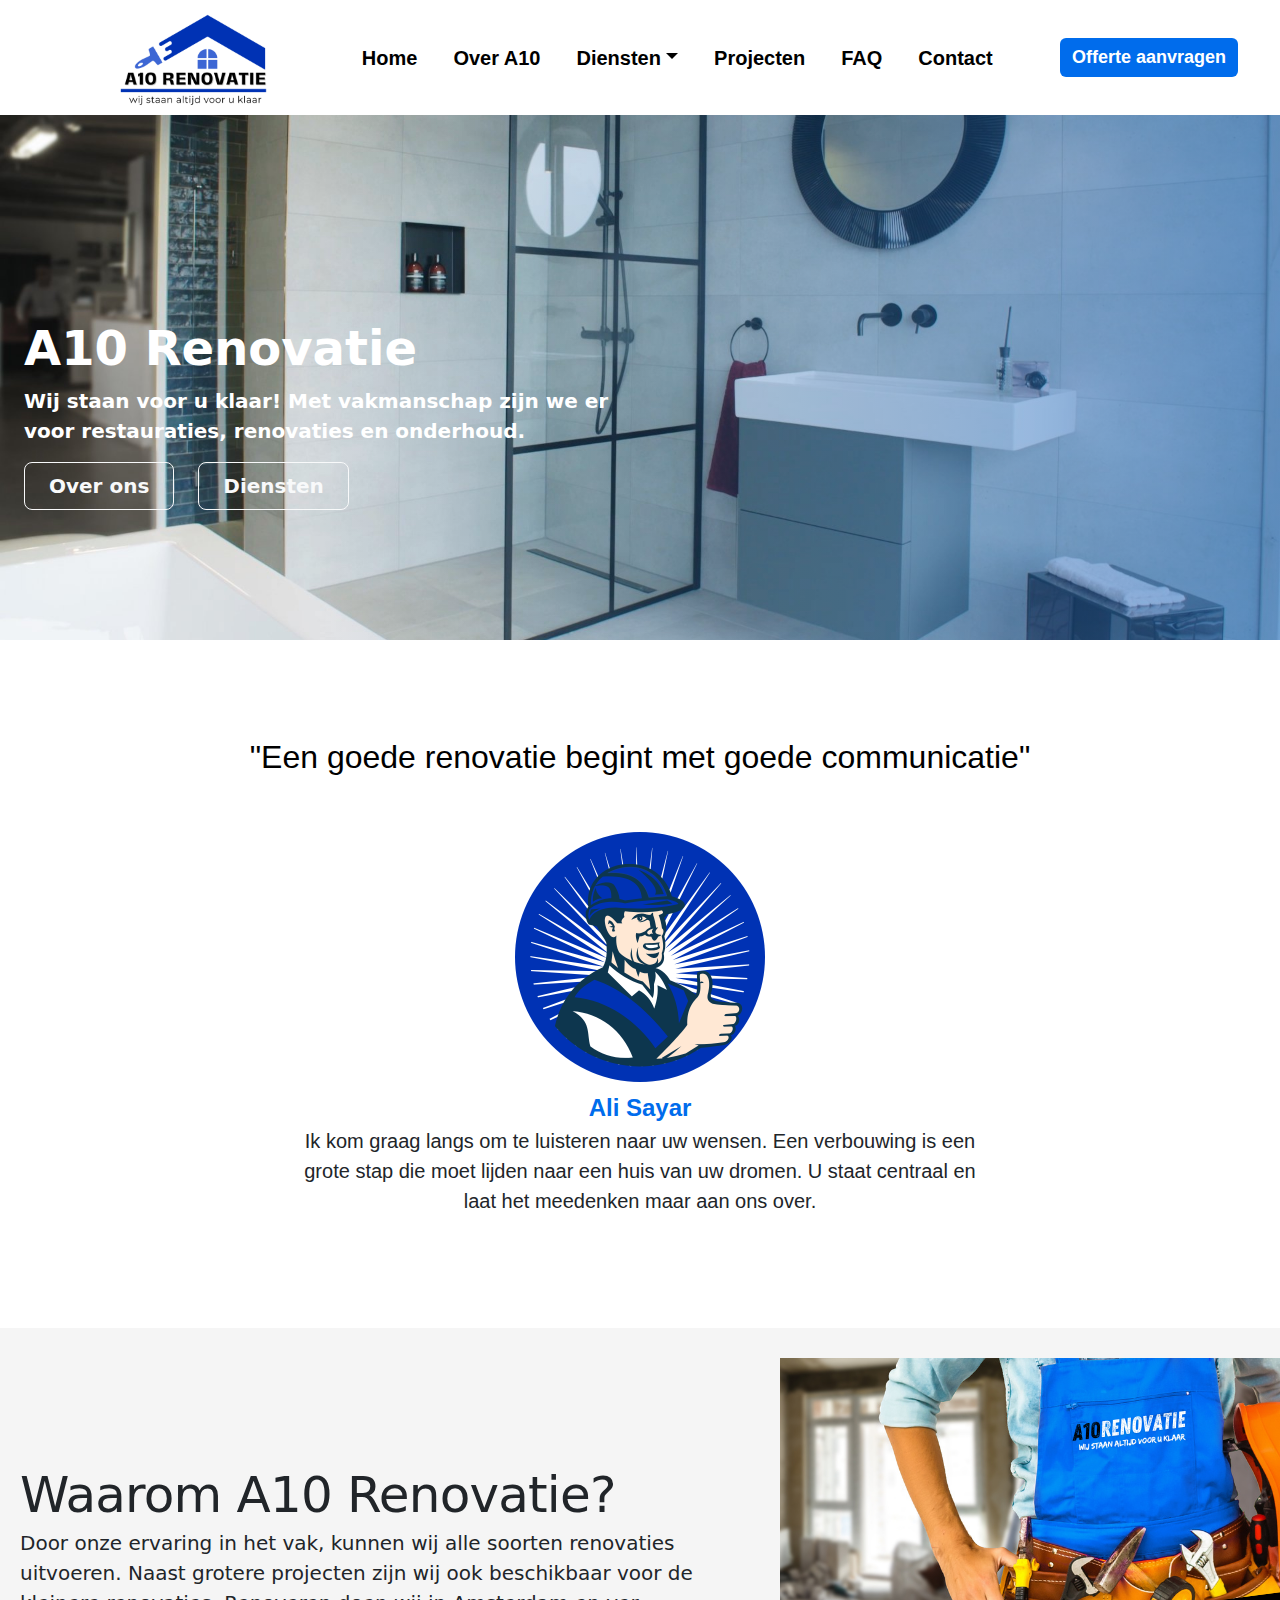
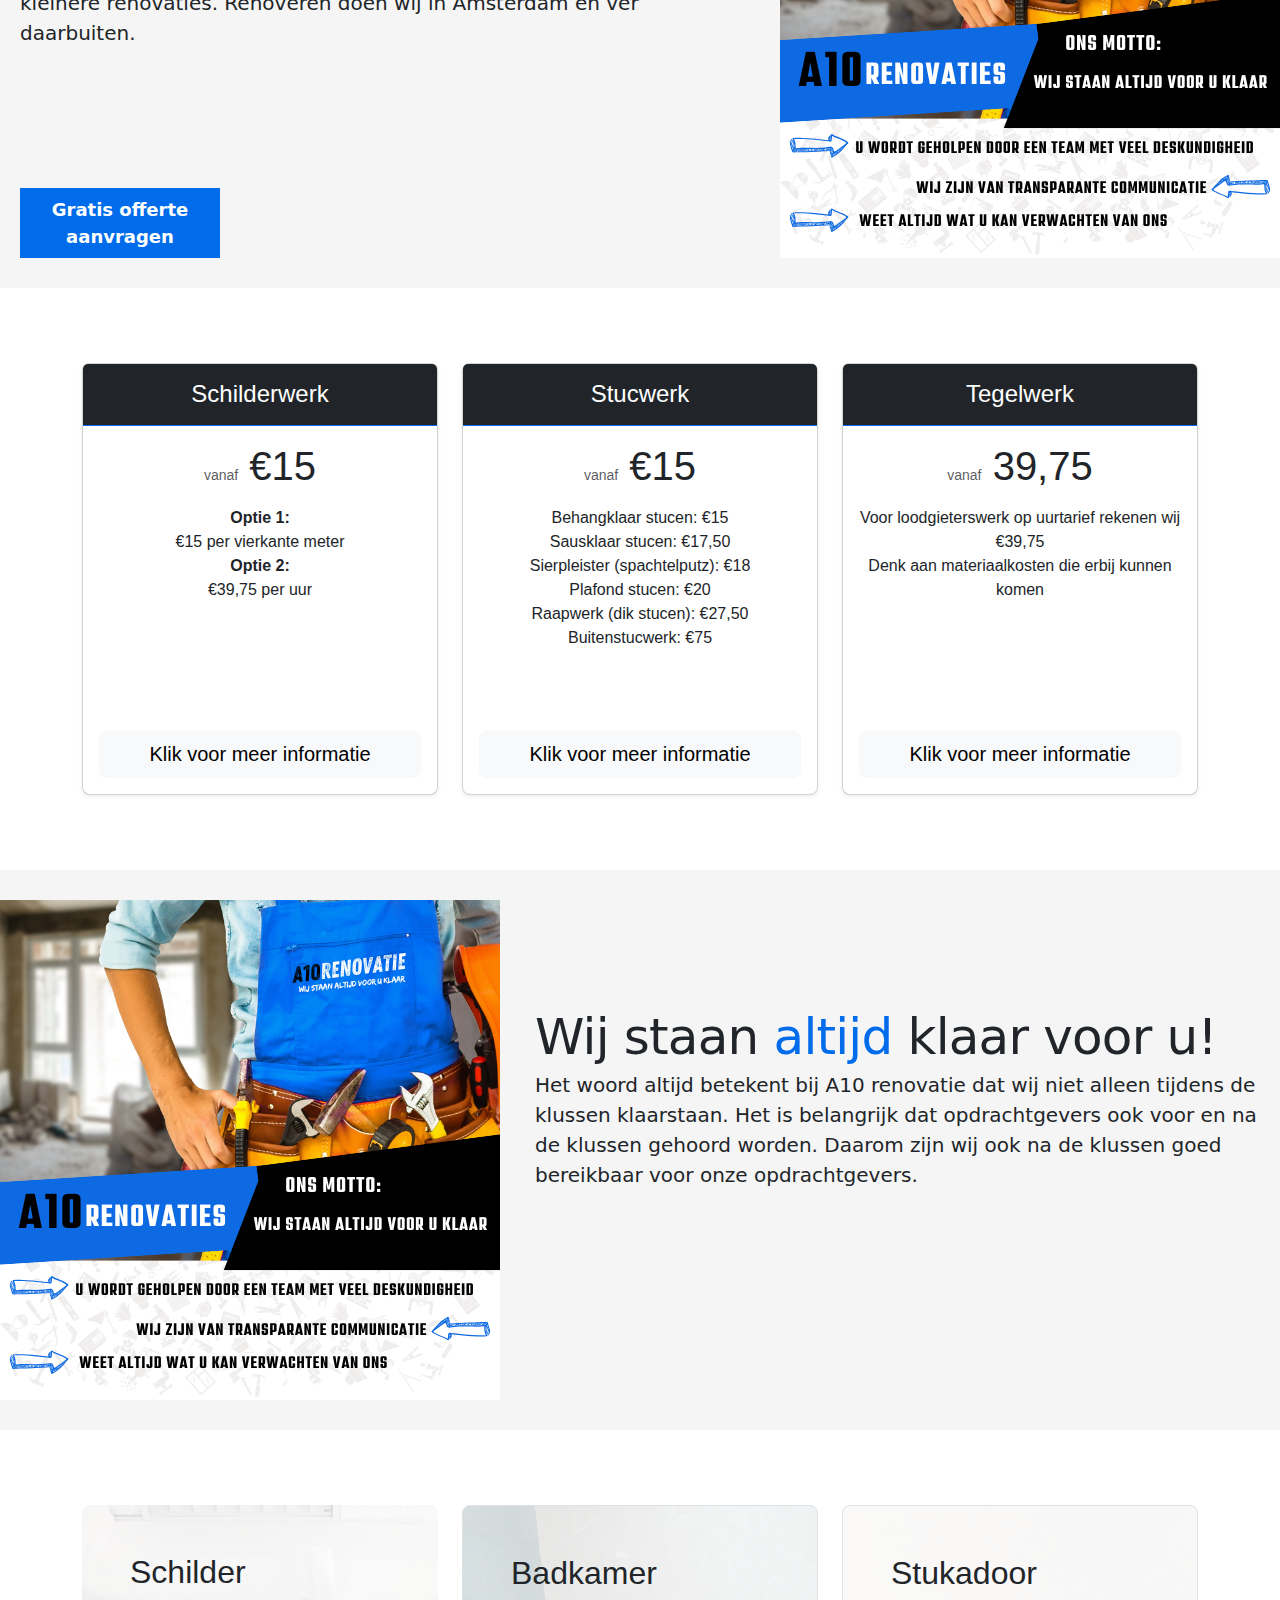
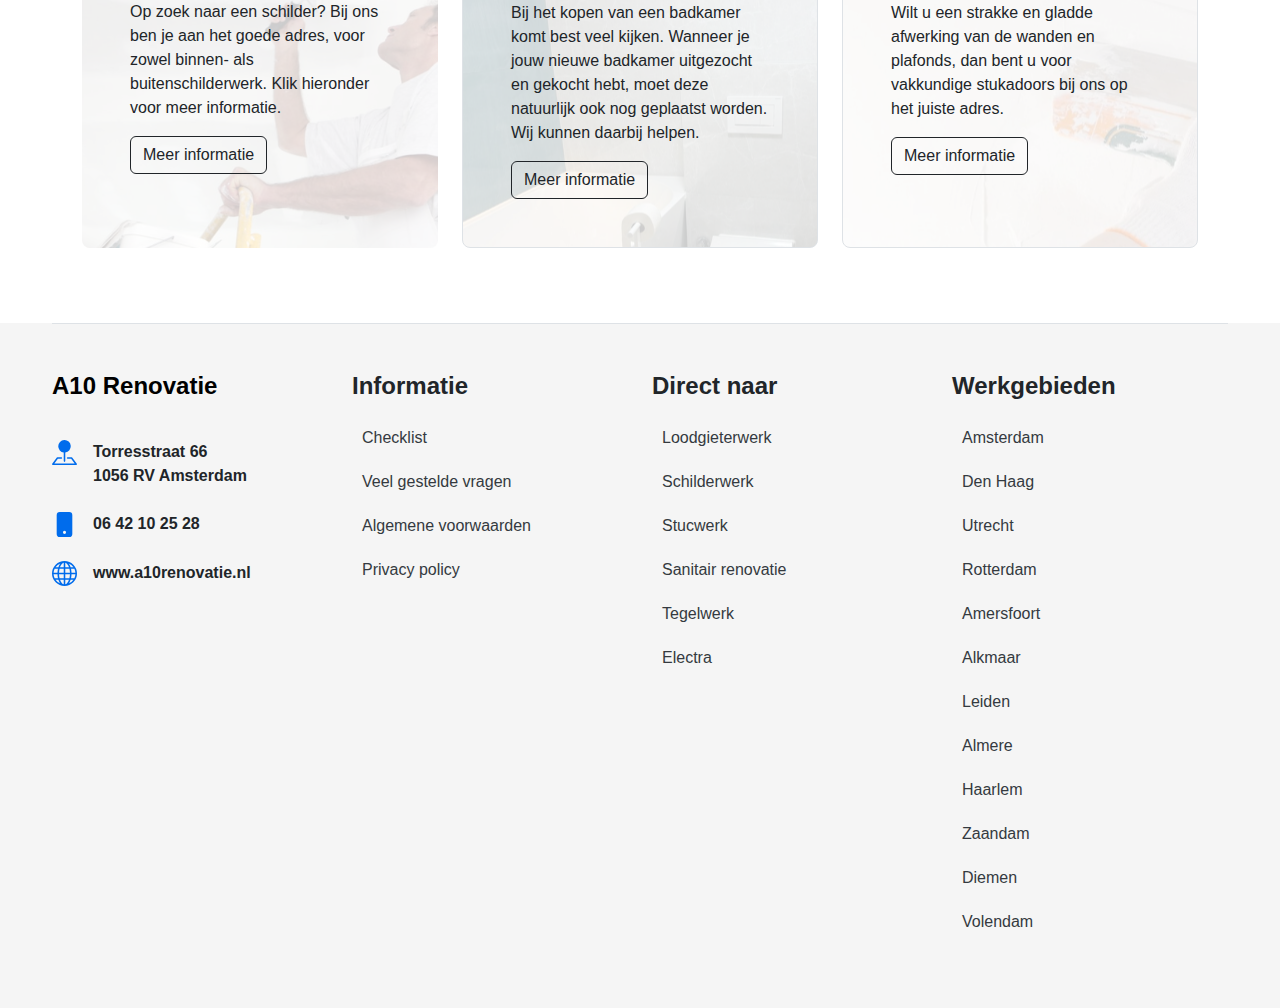
<file: index.html>
<!DOCTYPE html>
<html lang="en">
<head>
    <meta charset="UTF-8">
    <title>A10 Renovatie - Wij staan altijd voor u klaar!</title>
    <link rel="preconnect" href="https://fonts.googleapis.com">
    <link rel="preconnect" href="https://fonts.gstatic.com" crossorigin>
    <link href="https://fonts.googleapis.com/css2?family=Caveat:wght@400..700&family=Libre+Baskerville:ital,wght@0,400;0,700;1,400&family=Markazi+Text:wght@400..700&display=swap" rel="stylesheet">
    <link href="https://cdn.jsdelivr.net/npm/bootstrap@5.3.3/dist/css/bootstrap.min.css" rel="stylesheet" integrity="sha384-QWTKZyjpPEjISv5WaRU9OFeRpok6YctnYmDr5pNlyT2bRjXh0JMhjY6hW+ALEwIH" crossorigin="anonymous">
    <link rel="stylesheet" href="./styles.css">
    <script src="https://cdn.jsdelivr.net/npm/bootstrap@5.3.3/dist/js/bootstrap.bundle.min.js" integrity="sha384-YvpcrYf0tY3lHB60NNkmXc5s9fDVZLESaAA55NDzOxhy9GkcIdslK1eN7N6jIeHz" crossorigin="anonymous"></script>
</head>
<body>
  <header>
    <nav class="navbar fixed-top navbar-expand-lg bg-body-light">
      <div class="container-fluid justify-content-center">
        <a class="navbar-brand" href="index.html">
          <img class="logoklasse" src="images/Raziye (500 x 300 px).png" height="100px" alt="a10logo">
        </a>
        <button class="navbar-toggler" type="button" data-bs-toggle="collapse" data-bs-target="#navbarNavDropdown" aria-controls="navbarNavDropdown" aria-expanded="false" aria-label="Toggle navigation">
          <span class="navbar-toggler-icon"></span>
        </button>
        <div class="collapse navbar-collapse" id="navbarNavDropdown">
          <ul class="navbar-nav mx-auto">
            <li class="nav-item">
              <a class="nav-link active" aria-current="page" href="index.html">Home</a>
            </li>
            <li class="nav-item">
              <a class="nav-link" href="webpages/overons.html">Over A10</a>
            </li>
            <li class="nav-item dropdown">
              <a class="nav-link dropdown-toggle" href="#" role="button" data-bs-toggle="dropdown" aria-expanded="false">Diensten</a>
              <ul class="dropdown-menu">
                <li><a class="dropdown-item" href="webpages/loodgieter.html">Loodgieterwerk</a></li>
                <li><a class="dropdown-item" href="webpages/schilder.html">Schilderwerk</a></li>
                <li><a class="dropdown-item" href="webpages/stucwerk.html">Stucwerk</a></li>
                <li><a class="dropdown-item" href="webpages/badkamer.html">Sanitair renovatie</a></li>
                <li><a class="dropdown-item" href="webpages/tegelwerk.html">Tegelwerk</a></li>
                <li><a class="dropdown-item" href="webpages/electra.html">Electra</a></li>
              </ul>
            </li>
            <li class="nav-item">
              <a class="nav-link" href="webpages/projecten.html">Projecten</a>
            </li>
            <li class="nav-item">
              <a class="nav-link" href="webpages/faq.html">FAQ</a>
            </li>
            <li class="nav-item">
              <a class="nav-link" href="webpages/contact.html">Contact</a>
            </li>
          </ul>
          <a href="webpages/offerte.html" class="btn btn-outline-dark offertebtn" role="button">Offerte aanvragen</a>
        </div>
      </div>
    </nav>
  </header>
  
  <div class="bg-dark text-secondary px-4 py-5 text-left">
    <div class="py-5 text-left">
      <h1 class="display-5 fw-bold text-white">A10 Renovatie</h1>
      <div class="col-12 col-lg-6 text-left">
        <p class="fs-5 ">Wij staan voor u klaar! Met vakmanschap zijn we er voor restauraties, renovaties en onderhoud.</p>
        <div class="d-grid gap-2 d-sm-flex flex-column flex-sm-row justify-content-start">
          <button type="button" class="btn overons btn-outline-light btn-lg px-4 me-sm-3 fw-bold">Over ons</button>
          <button type="button" class="btn diensten btn-outline-light btn-lg px-4 fw-bold">Diensten</button>
        </div>
      </div>
    </div>
  </div>

  <div class="container">
    <section id="testimonial">
      <div class="my-5">
        <div class="p-5 text-center bg-body-light">
          <h2 class="text-body-emphasis">"Een goede renovatie begint met goede communicatie"</h2>
          <img class="profile-img mt-5" src="images/alisayar.png" alt="foto alisayar" height="250">
          <p class="col-12 col-lg-8 mx-auto lead mt-2">
            <span style="color: #006cec; font-weight: bold; font-size: larger;">Ali Sayar </span> <br>
            Ik kom graag langs om te luisteren naar uw wensen. Een verbouwing is een grote stap die moet lijden naar een huis van uw dromen. U staat centraal en laat het meedenken maar aan ons over.
          </p>
        </div>
      </div>
    </section>
  </div>

  <div class="featurette-divider divider1">
    <div class="row featurette1">
      <div class="col-12 col-md-7 d-flex flex-column justify-content-between text-start">
        <div>
          <h2 class="featurette-heading fw-normal lh-1">Waarom A10 Renovatie?</h2>
          <p class="lead">Door onze ervaring in het vak, kunnen wij alle soorten renovaties uitvoeren. Naast grotere projecten zijn wij ook beschikbaar voor de kleinere renovaties. Renoveren doen wij in Amsterdam en ver daarbuiten.</p>
        </div>
        <div>
          <a href="webpages/offerte.html" class="btn btn-outline-dark offertebtn2" role="button">Gratis offerte aanvragen</a>
        </div>
      </div>
      <div class="col-12 col-md-5 d-flex justify-content-end">
        <img src="images/a10banner2.png" alt="Afbeelding placeholder" class="bd-placeholder-img bd-placeholder-img-lg featurette-image img-fluid" width="500" height="500">
      </div>
    </div>
  </div>
  


  <div class="container pricingk">
    <div class="row row-cols-sm-1 row-cols-md-3 mb-3 text-center">
      <div class="col">
        <div class="card mb-4 rounded-3 shadow-sm h-100 d-flex flex-column">
          <div class="card-header py-3 text-bg-dark border-primary">
            <h4 class="my-0 fw-normal">Schilderwerk</h4>
          </div>
          <div class="card-body flex-grow-1">
            <h1 class="card-title pricing-card-title"><small class="text-body-secondary fw-light">vanaf</small> €15</h1>
            <ul class="list-unstyled mt-3 mb-4">
              <li><b>Optie 1:</b></li>
              <li>€15 per vierkante meter</li>
              <li><b>Optie 2:</b></li>
              <li>€39,75 per uur</li>
            </ul>
          </div>
          <div class="mt-auto p-3">
            <button type="button" class="w-100 btn btn-lg btn-light">Klik voor meer informatie</button>
          </div>
        </div>
      </div>
      <div class="col">
        <div class="card mb-4 rounded-3 shadow-sm h-100 d-flex flex-column">
          <div class="card-header py-3 text-bg-dark border-primary">
            <h4 class="my-0 fw-normal">Stucwerk</h4>
          </div>
          <div class="card-body flex-grow-1">
            <h1 class="card-title pricing-card-title"><small class="text-body-secondary fw-light">vanaf</small> €15</h1>
            <ul class="list-unstyled mt-3 mb-4">
              <li>Behangklaar stucen: €15</li>
              <li>Sausklaar stucen: €17,50</li>
              <li>Sierpleister (spachtelputz): €18</li>
              <li>Plafond stucen: €20</li>
              <li>Raapwerk (dik stucen): €27,50</li>
              <li>Buitenstucwerk: €75</li>

            </ul>
          </div>
          <div class="mt-auto p-3">
            <button type="button" class="w-100 btn btn-lg btn-light">Klik voor meer informatie</button>
          </div>
        </div>
      </div>
      <div class="col">
        <div class="card mb-4 rounded-3 shadow-sm h-100 d-flex flex-column">
          <div class="card-header py-3 text-bg-dark border-primary">
            <h4 class="my-0 fw-normal">Tegelwerk</h4>
          </div>
          <div class="card-body flex-grow-1">
            <h1 class="card-title pricing-card-title"><small class="text-body-secondary fw-light">vanaf</small> 39,75</h1>
            <ul class="list-unstyled mt-3 mb-4">
              <li>Voor loodgieterswerk op uurtarief rekenen wij €39,75</li>
              <li></li>
              <li>Denk aan materiaalkosten die erbij kunnen komen</li>
            </ul>
          </div>
          <div class="mt-auto p-3">
            <button type="button" class="w-100 btn btn-lg btn-light">Klik voor meer informatie</button>
          </div>
        </div>
      </div>
    </div>
  </div>
  

  <div class="featurette-divider">
<div class="row featurette2">
  <div class="col-md-7 order-md-2 text-start">
    <h2 class="featurette-heading fw-normal lh-1">Wij staan <span style="color: #006cec;">altijd</span> klaar voor u!</h2>
    <p class="lead">Het woord altijd betekent bij A10 renovatie dat wij niet alleen tijdens de klussen klaarstaan. Het is belangrijk dat opdrachtgevers ook voor en na de klussen gehoord worden. Daarom zijn wij ook na de klussen goed bereikbaar voor onze opdrachtgevers. </p>
  </div>
  <div class="col-md-5 order-md-1">
    <img src="images/a10banner2.png" alt="Afbeelding placeholder" class="bd-placeholder-img bd-placeholder-img-lg featurette-image img-fluid mx-auto" width="500" height="500">
  </div>
</div></div>

  <div class="container marketing">
    <div class="row align-items-md-stretch">
      <div class="schilderklas col-md-4">
        <div class="h-100 p-5 text-dark rounded-3">
          <h2>Schilder</h2>
          <p>Op zoek naar een schilder? Bij ons ben je aan het goede adres, voor zowel binnen- als buitenschilderwerk. Klik hieronder voor meer informatie.</p>
          <a href="webpages/schilder.html" class="btn btn-outline-dark schilderbtn" role="button">Meer informatie</a>
        </div>
      </div>
      <div class="badkamerklas col-md-4">
        <div class="h-100 p-5 bg-body-dark border rounded-3">
          <h2>Badkamer</h2>
          <p>Bij het kopen van een badkamer komt best veel kijken. Wanneer je jouw nieuwe badkamer uitgezocht en gekocht hebt, moet deze natuurlijk ook nog geplaatst worden. Wij kunnen daarbij helpen.</p>
          <a href="webpages/badkamer.html" class="btn btn-outline-dark badkamerbtn" role="button">Meer informatie</a>
        </div>
      </div>
      <div class="stukadoorklas col-md-4">
        <div class="h-100 p-5 bg-body-dark border rounded-3">
          <h2>Stukadoor</h2>
          <p>Wilt u een strakke en gladde afwerking van de wanden en plafonds, dan bent u voor vakkundige stukadoors bij ons op het juiste adres.</p>
          <a href="webpages/stucwerk.html" class="btn btn-outline-dark schilderbtn" role="button">Meer informatie</a>
        </div>
      </div>
    </div></div>
  




    <section id="footer">
      <div class="container">
        <footer class="footerklasse pt-5 mt-5 border-top">
          <div class="row">
            <div class="col-lg-3 col-md-6 col-sm-12 mb-4">
              <h5><span style="color: black; font-size: larger;">A10 Renovatie</span></h5><br>
              <div class="d-flex align-items-start">
                <svg xmlns="http://www.w3.org/2000/svg" width="25" height="25" fill="currentColor" class="bi bi-pin-map-fill" viewBox="0 0 16 16">
                  <path fill-rule="evenodd" d="M3.1 11.2a.5.5 0 0 1 .4-.2H6a.5.5 0 0 1 0 1H3.75L1.5 15h13l-2.25-3H10a.5.5 0 0 1 0-1h2.5a.5.5 0 0 1 .4.2l3 4a.5.5 0 0 1-.4.8H.5a.5.5 0 0 1-.4-.8z"/>
                  <path fill-rule="evenodd" d="M4 4a4 4 0 1 1 4.5 3.969V13.5a.5.5 0 0 1-1 0V7.97A4 4 0 0 1 4 3.999z"/>
                </svg>
                <div class="nawklasse ms-3"> <!-- Margin-left changed to ms-3 for spacing -->
                  <strong class="adres text-body-dark">Torresstraat 66</strong><br>
                  <strong class="postcode text-body-dark">1056 RV Amsterdam</strong>
                </div>
              </div><br>
    
              <div class="d-flex align-items-start">
                <svg xmlns="http://www.w3.org/2000/svg" width="25" height="25" fill="currentColor" class="bi bi-phone-fill" viewBox="0 0 16 16">
                  <path d="M3 2a2 2 0 0 1 2-2h6a2 2 0 0 1 2 2v12a2 2 0 0 1-2 2H5a2 2 0 0 1-2-2zm6 11a1 1 0 1 0-2 0 1 1 0 0 0 2 0"/>
                </svg>
                <strong class="phone text-body-dark ms-3">06 42 10 25 28</strong>
              </div><br>
    
              <div class="d-flex align-items-start">
                <svg xmlns="http://www.w3.org/2000/svg" width="25" height="25" fill="currentColor" class="bi bi-globe" viewBox="0 0 16 16">
                  <path d="M0 8a8 8 0 1 1 16 0A8 8 0 0 1 0 8m7.5-6.923c-.67.204-1.335.82-1.887 1.855A8 8 0 0 0 5.145 4H7.5zM4.09 4a9.3 9.3 0 0 1 .64-1.539 7 7 0 0 1 .597-.933A7.03 7.03 0 0 0 2.255 4zm-.582 3.5c.03-.877.138-1.718.312-2.5H1.674a7 7 0 0 0-.656 2.5zM4.847 5a12.5 12.5 0 0 0-.338 2.5H7.5V5zM8.5 5v2.5h2.99a12.5 12.5 0 0 0-.337-2.5zM4.51 8.5a12.5 12.5 0 0 0 .337 2.5H7.5V8.5zm3.99 0V11h2.653c.187-.765.306-1.608.338-2.5zM5.145 12q.208.58.468 1.068c.552 1.035 1.218 1.65 1.887 1.855V12zm.182 2.472a7 7 0 0 1-.597-.933A9.3 9.3 0 0 1 4.09 12H2.255a7 7 0 0 0 3.072 2.472M3.82 11a13.7 13.7 0 0 1-.312-2.5h-2.49c.062.89.291 1.733.656 2.5zm6.853 3.472A7 7 0 0 0 13.745 12H11.91a9.3 9.3 0 0 1-.64 1.539 7 7 0 0 1-.597.933M8.5 12v2.923c.67-.204 1.335-.82 1.887-1.855q.26-.487.468-1.068zm3.68-1h2.146c.365-.767.594-1.61.656-2.5h-2.49a13.7 13.7 0 0 1-.312 2.5m2.802-3.5a7 7 0 0 0-.656-2.5H12.18c.174.782.282 1.623.312 2.5zM11.27 2.461c.247.464.462.98.64 1.539h1.835a7 7 0 0 0-3.072-2.472c.218.284.418.598.597.933M10.855 4a8 8 0 0 0-.468-1.068C9.835 1.897 9.17 1.282 8.5 1.077V4z"/>
                </svg>
                <strong class="phone text-body-dark ms-3">www.a10renovatie.nl</strong>
              </div>  
            </div>
    
            <div class="col-lg-3 col-md-6 col-sm-12 mb-4">
              <h5><span style="font-size: larger;">Informatie</span></h5>
              <ul class="nav flex-column">
                <li class="nav-item mb-0"><a href="#" class="nav-link p-0 text-body-dark">Checklist</a></li>
                <li class="nav-item mb-0"><a href="#" class="nav-link p-0 text-body-dark">Veel gestelde vragen</a></li>
                <li class="nav-item mb-0"><a href="#" class="nav-link p-0 text-body-dark">Algemene voorwaarden</a></li>
                <li class="nav-item mb-0"><a href="#" class="nav-link p-0 text-body-dark">Privacy policy</a></li>
              </ul>
            </div>
    
            <div class="col-lg-3 col-md-6 col-sm-12 mb-4">
              <h5><span style="font-size: larger;">Direct naar</span></h5>
              <ul class="nav flex-column">
                <li class="nav-item mb-0"><a href="webpages/loodgieter.html" class="nav-link p-0 text-body-dark">Loodgieterwerk</a></li>
                <li class="nav-item mb-0"><a href="webpages/schilder.html" class="nav-link p-0 text-body-dark">Schilderwerk</a></li>
                <li class="nav-item mb-0"><a href="webpages/stucwerk.html" class="nav-link p-0 text-body-dark">Stucwerk</a></li>
                <li class="nav-item mb-0"><a href="webpages/badkamer.html" class="nav-link p-0 text-body-dark">Sanitair renovatie</a></li>
                <li class="nav-item mb-0"><a href="webpages/tegelwerk.html" class="nav-link p-0 text-body-dark">Tegelwerk</a></li>
                <li class="nav-item mb-0"><a href="webpages/electra.html" class="nav-link p-0 text-body-dark">Electra</a></li>
              </ul>
            </div>
    
            <div class="col-lg-3 col-md-6 col-sm-12 mb-4">
              <h5><span style="font-size: larger;">Werkgebieden</span></h5>
              <ul class="nav flex-column">
                <li class="nav-item mb-0"><a href="#" class="nav-link p-0 text-body-dark">Amsterdam</a></li>
                <li class="nav-item mb-0"><a href="#" class="nav-link p-0 text-body-dark">Den Haag</a></li>
                <li class="nav-item mb-0"><a href="#" class="nav-link p-0 text-body-dark">Utrecht</a></li>
                <li class="nav-item mb-0"><a href="#" class="nav-link p-0 text-body-dark">Rotterdam</a></li>
                <li class="nav-item mb-0"><a href="#" class="nav-link p-0 text-body-dark">Amersfoort</a></li>
                <li class="nav-item mb-0"><a href="#" class="nav-link p-0 text-body-dark">Alkmaar</a></li>
                <li class="nav-item mb-0"><a href="#" class="nav-link p-0 text-body-dark">Leiden</a></li>
                <li class="nav-item mb-0"><a href="#" class="nav-link p-0 text-body-dark">Almere</a></li>
                <li class="nav-item mb-0"><a href="#" class="nav-link p-0 text-body-dark">Haarlem</a></li>
                <li class="nav-item mb-0"><a href="#" class="nav-link p-0 text-body-dark">Zaandam</a></li>
                <li class="nav-item mb-0"><a href="#" class="nav-link p-0 text-body-dark">Diemen</a></li>
                <li class="nav-item mb-0"><a href="#" class="nav-link p-0 text-body-dark">Volendam</a></li>

              </ul>
            </div>
          </div>
        </footer>
      </div>
    </section>
    



<script src="https://ajax.googleapis.com/ajax/libs/jquery/3.7.1/jquery.min.js"></script>
<script src="index.js"></script>
</body>
</html>
</file>
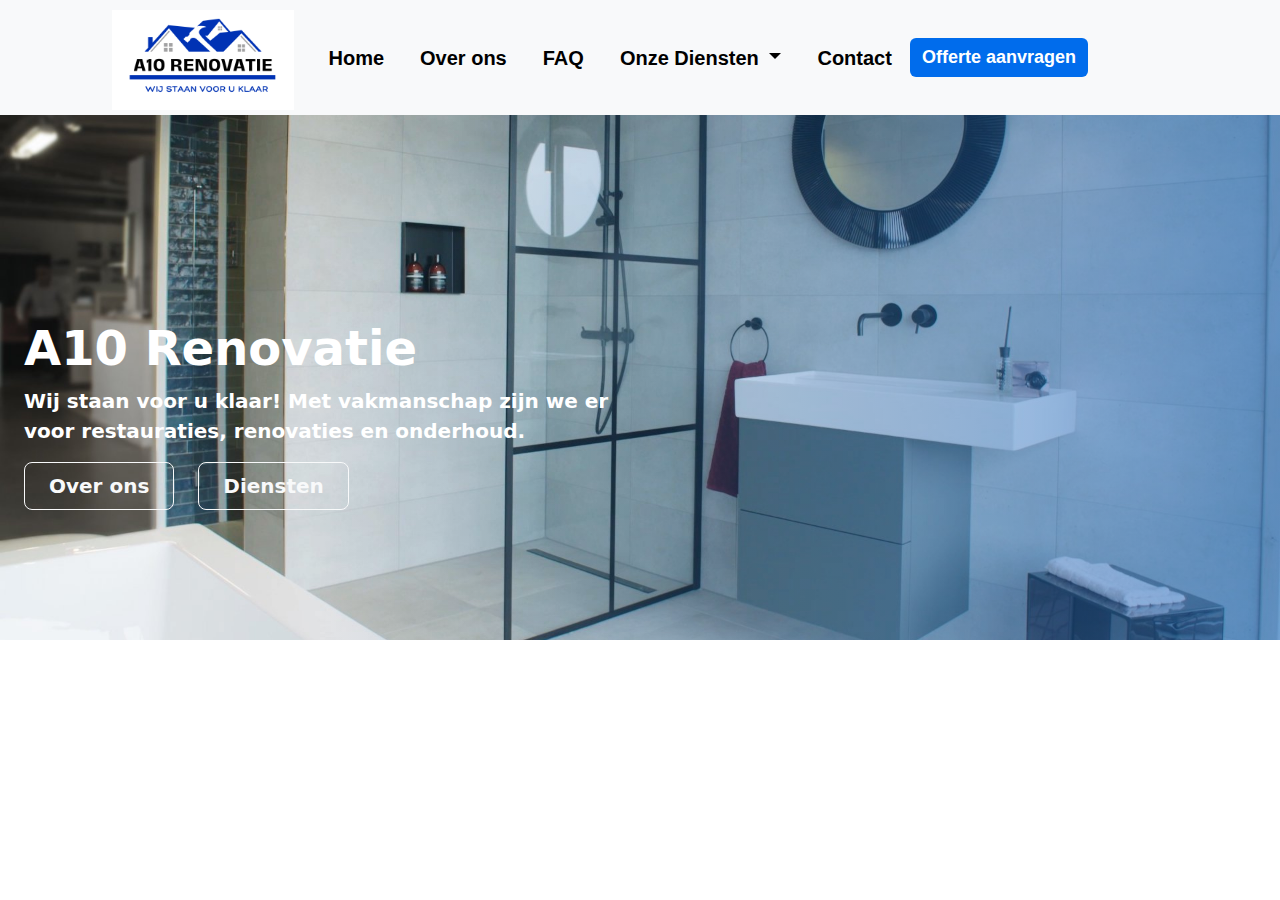
<file: webpages/offerte.html>
<!DOCTYPE html>
<html lang="en">
<head>
    <meta charset="UTF-8">
    <title>A10 Renovatie - Wij staan voor u klaar!</title>
    <link rel="preconnect" href="https://fonts.googleapis.com">
    <link rel="preconnect" href="https://fonts.gstatic.com" crossorigin>
    <link href="https://fonts.googleapis.com/css2?family=Caveat:wght@400..700&family=Libre+Baskerville:ital,wght@0,400;0,700;1,400&family=Markazi+Text:wght@400..700&display=swap" rel="stylesheet">
    <link href="https://cdn.jsdelivr.net/npm/bootstrap@5.3.3/dist/css/bootstrap.min.css" rel="stylesheet" integrity="sha384-QWTKZyjpPEjISv5WaRU9OFeRpok6YctnYmDr5pNlyT2bRjXh0JMhjY6hW+ALEwIH" crossorigin="anonymous">
    <link rel="stylesheet" href="../styles.css">
    <script src="https://cdn.jsdelivr.net/npm/bootstrap@5.3.3/dist/js/bootstrap.bundle.min.js" integrity="sha384-YvpcrYf0tY3lHB60NNkmXc5s9fDVZLESaAA55NDzOxhy9GkcIdslK1eN7N6jIeHz" crossorigin="anonymous"></script>
</head>
<body>
  <header>
  <nav class="navbar fixed-top navbar-expand-lg bg-body-tertiary">
    <div class="container-fluid">
      <a class="navbar-brand" href="../index.html">
      <img class="logoklasse" src="../images/a10logobijgewerkt.png" height="100px" alt="a10logo"></a>
      <button class="navbar-toggler" type="button" data-bs-toggle="collapse" data-bs-target="#navbarNavDropdown" aria-controls="navbarNavDropdown" aria-expanded="false" aria-label="Toggle navigation">
        <span class="navbar-toggler-icon"></span>
      </button>
      <div class="collapse navbar-collapse" id="navbarNavDropdown">
        <ul class="navbar-nav">
          <li class="nav-item">
            <a class="nav-link active" aria-current="page" href="../index.html">Home</a>
          </li>
          <li class="nav-item">
            <a class="nav-link" href="../webpages/overons.html">Over ons</a>
          </li>
          <li class="nav-item">
            <a class="nav-link" href="../webpages/faq.html">FAQ</a>
          </li>
          <li class="nav-item dropdown">
            <a class="nav-link dropdown-toggle" href="#" role="button" data-bs-toggle="dropdown" aria-expanded="false">
              Onze Diensten
            </a>
            <ul class="dropdown-menu">
              <li><a class="dropdown-item" href="../webpages/badkamer.html">Badkamer</a></li>
              <li><a class="dropdown-item" href="../webpages/schilder.html">Schilder</a></li>
              <li><a class="dropdown-item" href="../webpages/stucwerk.html">Stucadoor</a></li>
            </ul>
          </li>
          <li class="nav-item">
            <a class="nav-link" href="../webpages/contact.html">Contact</a>
          </li> 
        </ul>
        <a href="../webpages/offerte.html" class="btn btn-outline-dark offertebtn" role="button">Offerte aanvragen</a>

      </div>

    </div>

  </nav>

</header>

<div class="bg-dark text-secondary px-4 py-5 text-left">
  <div class="py-5 text-left">
    <h1 class="display-5 fw-bold text-white">A10 Renovatie</h1>
    <div class="col-lg-6  text-left">
      <p class="fs-5 ">Wij staan voor u klaar! Met vakmanschap zijn we er voor restauraties, renovaties en onderhoud.</p>
      <div class="d-grid gap-2 d-sm-flex justify-content-sm-flex-start">
        <button type="button" class="btn overons btn-outline-light btn-lg px-4 me-sm-3 fw-bold">Over ons</button>
        <button type="button" class="btn diensten btn-outline-light btn-lg px-4 fw-bold">Diensten</button>
      </div>
    </div>
  </div>
</div>


<script src="https://ajax.googleapis.com/ajax/libs/jquery/3.7.1/jquery.min.js"></script>
<script src="../index.js"></script>
</body>
</html>
</file>
<file: styles.css>
/* Algemene instellingen voor containers */
.container-fluid, .container, .container-lg, .container-md, .container-sm, .container-xl, .container-xxl {
    --bs-gutter-x: 1.5rem;
    --bs-gutter-y: 0;
    width: 100%;
    padding-right: calc(var(--bs-gutter-x) * .5);
    padding-left: calc(var(--bs-gutter-x) * .5);
    margin-right: auto;
    margin-left: auto;
    font-family: -apple-system, BlinkMacSystemFont, "Segoe UI", Roboto, "Helvetica Neue", Arial, sans-serif, "Apple Color Emoji", "Segoe UI Emoji", "Segoe UI Symbol";
}

/* Navbar en navigatie-instellingen */
.navbar {
    padding: 0;
    font-weight: bolder;
    font-size: 20px;
    font-family: -apple-system, BlinkMacSystemFont, "Segoe UI", Roboto, "Helvetica Neue", Arial, sans-serif, "Apple Color Emoji", "Segoe UI Emoji", "Segoe UI Symbol";
    background-color: white;
}

#navbarNavDropdown {
    justify-content: flex-start;
    align-items: center;
}

.logoklasse {
    margin-left: 100px;
    margin-top: 5px;
}

/* Navigatielinks en hover-effecten */
.nav-link {
    margin: 10px;
    color: black;
}

.nav-link:hover {
    color: #006cec;
}

.dropdown-item {
    color: black;
    font-size: large;
    font-weight: bold;
    font-family: -apple-system, BlinkMacSystemFont, "Segoe UI", Roboto, "Helvetica Neue", Arial, sans-serif, "Apple Color Emoji", "Segoe UI Emoji", "Segoe UI Symbol";
}

.dropdown-item:hover {
    color: #006cec;
    background-color: transparent;
}

/* Buttons */
.offertebtn, .offertebtn2 {
    color: #006cec;
    font-weight: 500;
    font-size: large;
    background-color: #006cec;
    color: white;
    font-weight: bold;
    border: none;
}

.offertebtn {
    border-color: #006cec;
    margin-right: 30px;
}

.offertebtn:hover {
    background-color: black;
}

.offertebtn2 {
    border-radius: 0%;
    height: 70px;
    width: 200px;
    display: flex;
    justify-content: center;
    align-items: center;
}

.offertebtn2:hover {
    background-color: black;
    color: white;
}

/* Achtergrond en layout voor secties */
.bg-dark {
    background-image: linear-gradient(to right, rgba(0, 0, 0, 0) 25%, rgba(19, 96, 185, 0.548) 100%), url(./images/badkamerblauw.png);
    background-size: cover;
    background-position: center;
    min-height: 640px;
    margin-bottom: 50px;
}

.py-5 {
    padding-top: 10rem !important;
    padding-bottom: 3rem !important;
    justify-content: flex-start;
}

/* Typografie en tekstinstellingen */
.fs-5 {
    color: white;
    font-weight: bold;
}

h5 {
    font-weight: bolder;
    font-size: 1.25rem;
    margin-bottom: 1rem;
}

/* Featurette styling */
.featurette-heading {
    letter-spacing: -.05rem;
}

@media (min-width: 62em) {
    .featurette-heading {
        margin-top: 7rem;
    }
}

@media (min-width: 40em) {
    .featurette-heading {
        font-size: 50px;
    }
}

/* Standaard flexbox en layout instellingen */
.marketing .col-lg-4 {
    margin-bottom: 1.5rem;
    text-align: center;
}

@media (min-width: 992px) {
    .col-lg-4 {
        flex: 0 0 auto;
        width: 33.33333333%;
    }
}

/* Pictogrammen styling */
.bi-check-circle-fill, .bi-pin-map-fill, .bi-phone-fill, .bi-globe {
    color: #006cec;
}

.bi-instagram {
    margin-right: 15px;
    color: #FFC0CB;
    font-weight: bolder;
}

.bi-facebook {
    margin-right: 15px;
    color: #3b5998;
    font-weight: bolder;
}

/* Footer styling */
#footer {
    background-color: #f5f5f5;
}

.container-footer {
    background-color: #737373;
}

#footer .container {
    max-width: 1200px;
    margin: 0 auto;
}

.footerklasse {
    background-color: #f5f5f5;
    padding: 40px 0;
}

.footerklasse .row > div {
    display: flex;
    flex-direction: column;
}

.nawklasse {
    margin-left: 15px;
}

ul.nav.flex-column {
    padding-left: 0;
}

ul.nav.flex-column .nav-item {
    list-style-type: none;
}

ul.nav.flex-column .nav-link {
    color: #343a40;
    font-size: 1rem;
    line-height: 1.5;
}

ul.nav.flex-column .nav-link:hover {
    color: #007bff;
}

@media (max-width: 768px) {
    .footerklasse .row > div {
        text-align: center;
    }
  
    .nawklasse {
        margin-left: 0;
    }
}

/* Layout instellingen voor verschillende secties */
.divider1 {
    padding-left: 20px;
    background-color: #f5f5f5;
    padding-top: 30px;
    padding-bottom: 30px;
}

.featurette2 {
    padding-right: 20px;
    margin-top: 75px;
    background-color: #f5f5f5;
    padding-top: 30px;
    padding-bottom: 30px;
}

.pricingk {
    margin-top: 75px;
}

.marketing {
    margin-top: 75px;
    margin-bottom: 75px;
}

/* Card styling */
.card-body .fw-light {
    font-size: 14px;
}

/* Specifieke secties zoals badkamer, stukadoor, schilder */
.badkamerklas .h-100 {
    background-image: url(images/badkamervaag.png);
}

.stukadoorklas .h-100 {
    background-image: url(images/stukadoorvaag.png);
}

.schilderklas .h-100 {
    background-image: url(images/schilderwerk2.png);
}

/* Media queries voor mobiele weergave */
@media (max-width: 768px) {
    .navbar-brand img {
        height: 60px;
    }

    .navbar-nav {
        text-align: center;
    }

    .navbar-nav .nav-item {
        margin-bottom: 10px;
    }

    .offertebtn {
        font-size: 16px;
        padding: 8px 16px;
    }

    .bg-dark {
        padding: 20px 15px;
    }

    h1.display-5 {
        font-size: 2.5rem;
    }

    .featurette1 .col-md-7, .featurette2 .col-md-7 {
        text-align: center;
        padding-bottom: 20px;
    }

    .featurette1 .col-md-5, .featurette2 .col-md-5 {
        text-align: center;
        margin-bottom: 20px;
    }

    .featurette1 img, .featurette2 img {
        width: 100%;
        height: auto;
    }

    .rounded-circle {
        width: 100px;
        height: 100px;
    }

    .col-lg-4 h2 {
        font-size: 1.5rem;
    }

    .col-lg-4 p {
        font-size: 1rem;
    }

    .footerklasse {
        padding: 20px;
        text-align: center;
    }

    .footerklasse .col-lg-3, .footerklasse .col-md-2 {
        margin-bottom: 20px;
    }

    .footerklasse h5 {
        font-size: 1.2rem;
    }

    .footerklasse ul {
        padding-left: 0;
    }

    .footerklasse ul li {
        list-style-type: none;
        margin-bottom: 10px;
    }
}

/* Extra line-height en font-weight instellingen */
.lh-1 {
    line-height: 1 !important;
}

.fw-normal {
    font-weight: 400 !important;
}
.testimonial{
    font-family: -apple-system, BlinkMacSystemFont, "Segoe UI", Roboto, "Helvetica Neue", Arial, sans-serif, "Apple Color Emoji", "Segoe UI Emoji", "Segoe UI Symbol";                  
}
@media (max-width: 576px) {
    .pricingk .row {
      display: flex;
      flex-direction: column;
    }
  
    .pricingk .col {
      display: flex;
      flex-grow: 1;
    }
  
    .pricingk .card {
      display: flex;
      flex-direction: column;
      flex-grow: 1;
    }
  
    .pricingk .card-body {
      flex-grow: 1;
    }
  }
</file>
